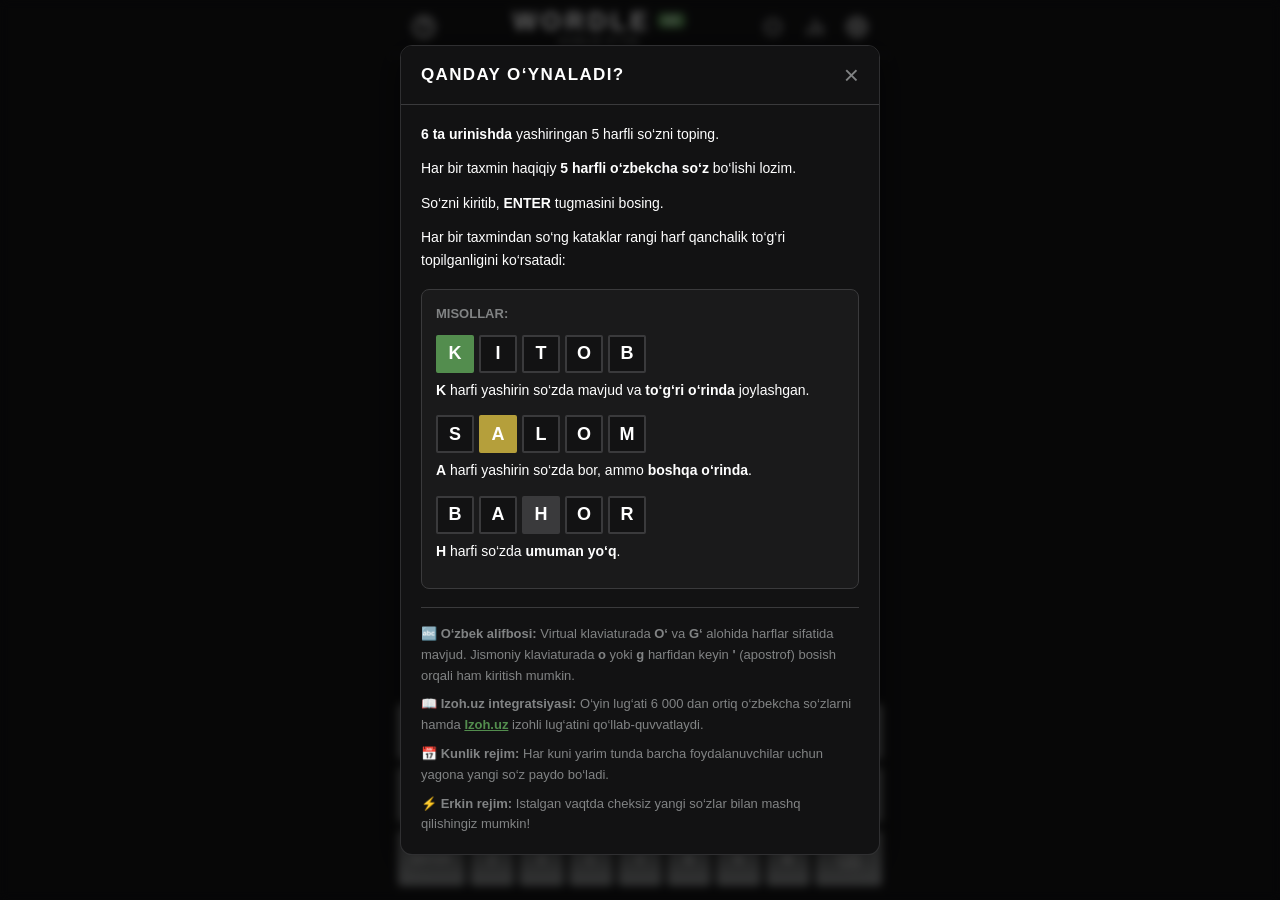
<file: index.html>
<!DOCTYPE html>
<html lang="uz">
<head>
  <meta charset="UTF-8">
  <meta name="viewport" content="width=device-width, initial-scale=1.0, user-scalable=no">
  <title>Wordle O‘zbekcha - So‘ztop O‘yini</title>
  <meta name="description" content="Nyu-York Tayms (NYT) Wordle o'yinining o'zbekcha talqini. 5 harfli so'zni 6 ta urinishda toping!">
  <meta name="theme-color" content="#121213">
  
  <!-- Favicon -->
  <link rel="icon" href="data:image/svg+xml,<svg xmlns=%22http://www.w3.org/2000/svg%22 viewBox=%220 0 100 100%22><rect width=%22100%22 height=%22100%22 rx=%2220%22 fill=%22%23538d4e%22/><text y=%2268%22 font-size=%2260%22 font-weight=%22bold%22 font-family=%22sans-serif%22 fill=%22white%22 text-anchor=%22middle%22 x=%2250%22>W</text></svg>">
  
  <link rel="stylesheet" href="style.css">
</head>
<body>
  <div id="game-container">
    <!-- Yuqori qism (Header) -->
    <header>
      <div class="header-left">
        <button id="help-btn" class="icon-btn" aria-label="Qanday o‘ynaladi" title="Qoidalar">
          <svg viewBox="0 0 24 24" width="24" height="24">
            <circle cx="12" cy="12" r="10" stroke="currentColor" stroke-width="2" fill="none"/>
            <path d="M9.09 9a3 3 0 0 1 5.83 1c0 2-3 3-3 3" stroke="currentColor" stroke-width="2" fill="none" stroke-linecap="round"/>
            <circle cx="12" cy="17" r="1" fill="currentColor"/>
          </svg>
        </button>
      </div>

      <div class="header-center">
        <h1 class="game-title">WORDLE <span class="badge">UZ</span></h1>
        <div id="mode-indicator" class="mode-label">Kunlik o‘yin</div>
      </div>

      <div class="header-right">
        <button id="mode-toggle-btn" class="icon-btn" aria-label="Rejimni almashtirish" title="Kunlik / Erkin rejim">
          <svg viewBox="0 0 24 24" width="22" height="22">
            <path d="M12 2v4M12 18v4M4.93 4.93l2.83 2.83M16.24 16.24l2.83 2.83M2 12h4M18 12h4M4.93 19.07l2.83-2.83M16.24 7.76l2.83-2.83" stroke="currentColor" stroke-width="2" stroke-linecap="round"/>
          </svg>
        </button>
        <button id="stats-btn" class="icon-btn" aria-label="Statistika" title="Statistika">
          <svg viewBox="0 0 24 24" width="22" height="22">
            <path d="M5 20v-6M12 20V4M19 20v-9" stroke="currentColor" stroke-width="2.2" stroke-linecap="round"/>
          </svg>
        </button>
        <button id="settings-btn" class="icon-btn" aria-label="Sozlamalar" title="Sozlamalar">
          <svg viewBox="0 0 24 24" width="22" height="22">
            <circle cx="12" cy="12" r="3" stroke="currentColor" stroke-width="2" fill="none"/>
            <path d="M19.4 15a1.65 1.65 0 0 0 .33 1.82l.06.06a2 2 0 1 1-2.83 2.83l-.06-.06a1.65 1.65 0 0 0-1.82-.33 1.65 1.65 0 0 0-1 1.51V21a2 2 0 1 1-4 0v-.09A1.65 1.65 0 0 0 9 19.4a1.65 1.65 0 0 0-1.82.33l-.06.06a2 2 0 1 1-2.83-2.83l.06-.06a1.65 1.65 0 0 0 .33-1.82 1.65 1.65 0 0 0-1.51-1H3a2 2 0 1 1 0-4h.09A1.65 1.65 0 0 0 4.6 9a1.65 1.65 0 0 0-.33-1.82l-.06-.06a2 2 0 1 1 2.83-2.83l.06.06a1.65 1.65 0 0 0 1.82.33H9a1.65 1.65 0 0 0 1-1.51V3a2 2 0 1 1 4 0v.09a1.65 1.65 0 0 0 1 1.51 1.65 1.65 0 0 0 1.82-.33l.06-.06a2 2 0 1 1 2.83 2.83l-.06.06a1.65 1.65 0 0 0-.33 1.82V9a1.65 1.65 0 0 0 1.51 1H21a2 2 0 1 1 0 4h-.09a1.65 1.65 0 0 0-1.51 1z" stroke="currentColor" stroke-width="2" fill="none"/>
          </svg>
        </button>
      </div>
    </header>

    <!-- Xabarnomalar maydoni (Toasts) -->
    <div id="toast-container" class="toast-container" aria-live="assertive"></div>

    <!-- O'yin kataklari maydoni (Board) -->
    <main id="board-container">
      <div id="board" role="grid" aria-label="So‘z kataklari">
        <!-- 6 qator x 5 katak JS orqali yaratiladi -->
      </div>
    </main>

    <!-- Virtual klaviatura (Keyboard) -->
    <div id="keyboard" role="region" aria-label="Virtual klaviatura">
      <!-- 3 qator klaviatura tugmalari JS orqali render qilinadi -->
    </div>
  </div>

  <!-- MODAL: Qanday o'ynaladi (Help) -->
  <div id="help-modal" class="modal-overlay hidden" role="dialog" aria-modal="true" aria-labelledby="help-title">
    <div class="modal-card">
      <div class="modal-header">
        <h2 id="help-title">QANDAY O‘YNALADI?</h2>
        <button class="close-btn" data-close="help-modal" aria-label="Yopish">&times;</button>
      </div>
      <div class="modal-body">
        <p><strong>6 ta urinishda</strong> yashiringan 5 harfli so‘zni toping.</p>
        <p>Har bir taxmin haqiqiy <strong>5 harfli o‘zbekcha so‘z</strong> bo‘lishi lozim.</p>
        <p>So‘zni kiritib, <strong>ENTER</strong> tugmasini bosing.</p>
        <p>Har bir taxmindan so‘ng kataklar rangi harf qanchalik to‘g‘ri topilganligini ko‘rsatadi:</p>

        <div class="example-box">
          <div class="example-title"><strong>Misollar:</strong></div>
          
          <div class="example-row">
            <div class="mini-grid">
              <div class="tile correct">K</div>
              <div class="tile">I</div>
              <div class="tile">T</div>
              <div class="tile">O</div>
              <div class="tile">B</div>
            </div>
            <p><strong>K</strong> harfi yashirin so‘zda mavjud va <strong>to‘g‘ri o‘rinda</strong> joylashgan.</p>
          </div>

          <div class="example-row">
            <div class="mini-grid">
              <div class="tile">S</div>
              <div class="tile present">A</div>
              <div class="tile">L</div>
              <div class="tile">O</div>
              <div class="tile">M</div>
            </div>
            <p><strong>A</strong> harfi yashirin so‘zda bor, ammo <strong>boshqa o‘rinda</strong>.</p>
          </div>

          <div class="example-row">
            <div class="mini-grid">
              <div class="tile">B</div>
              <div class="tile">A</div>
              <div class="tile absent">H</div>
              <div class="tile">O</div>
              <div class="tile">R</div>
            </div>
            <p><strong>H</strong> harfi so‘zda <strong>umuman yo‘q</strong>.</p>
          </div>
        </div>

        <hr class="divider">
        <div class="mode-info">
          <p>🔤 <strong>O‘zbek alifbosi:</strong> Virtual klaviaturada <strong>O‘</strong> va <strong>G‘</strong> alohida harflar sifatida mavjud. Jismoniy klaviaturada <strong>o</strong> yoki <strong>g</strong> harfidan keyin <strong>'</strong> (apostrof) bosish orqali ham kiritish mumkin.</p>
          <p>📖 <strong>Izoh.uz integratsiyasi:</strong> O‘yin lug‘ati 6 000 dan ortiq o‘zbekcha so‘zlarni hamda <a href="https://izoh.uz" target="_blank" rel="noopener" style="color: var(--color-correct); font-weight: bold;">Izoh.uz</a> izohli lug‘atini qo‘llab-quvvatlaydi.</p>
          <p>📅 <strong>Kunlik rejim:</strong> Har kuni yarim tunda barcha foydalanuvchilar uchun yagona yangi so‘z paydo bo‘ladi.</p>
          <p>⚡ <strong>Erkin rejim:</strong> Istalgan vaqtda cheksiz yangi so‘zlar bilan mashq qilishingiz mumkin!</p>
        </div>
      </div>
      <div class="modal-footer">
        <button class="primary-btn" data-close="help-modal">O‘yinni boshlash</button>
      </div>
    </div>
  </div>

  <!-- MODAL: Statistika (Stats) -->
  <div id="stats-modal" class="modal-overlay hidden" role="dialog" aria-modal="true" aria-labelledby="stats-title">
    <div class="modal-card">
      <div class="modal-header">
        <h2 id="stats-title">STATISTIKA</h2>
        <button class="close-btn" data-close="stats-modal" aria-label="Yopish">&times;</button>
      </div>
      <div class="modal-body">
        <div class="stats-overview">
          <div class="stat-item">
            <div class="stat-val" id="stat-played">0</div>
            <div class="stat-label">O‘yinlar</div>
          </div>
          <div class="stat-item">
            <div class="stat-val" id="stat-win-pct">0%</div>
            <div class="stat-label">G‘alaba %</div>
          </div>
          <div class="stat-item">
            <div class="stat-val" id="stat-cur-streak">0</div>
            <div class="stat-label">Joriy seriya</div>
          </div>
          <div class="stat-item">
            <div class="stat-val" id="stat-max-streak">0</div>
            <div class="stat-label">Eng ko‘p seriya</div>
          </div>
        </div>

        <h3 class="distribution-title">TAXMINLAR TAQSIMOTI</h3>
        <div id="guess-distribution" class="guess-distribution">
          <!-- 1-6 ta urinishlar gistogrammasi JS orqali to'ldiriladi -->
        </div>

        <!-- Izoh.uz so'z ma'nosi havolasi -->
        <div id="izoh-word-card" class="izoh-word-card hidden">
          <div class="izoh-title">Bugungi yashirin so‘z: <strong id="izoh-word-text"></strong></div>
          <a id="izoh-word-link" href="https://izoh.uz" target="_blank" rel="noopener" class="izoh-link-btn">
            📖 Izoh.uz lug‘atida ma’nosini o‘qish &rarr;
          </a>
        </div>

        <div id="stats-footer-panel" class="stats-footer-panel">
          <div class="countdown-section">
            <div class="countdown-label">KEYINGI SO‘ZGACHA:</div>
            <div id="countdown-timer" class="countdown-val">00:00:00</div>
          </div>
          <div class="action-buttons">
            <button id="share-btn" class="share-btn">
              <svg viewBox="0 0 24 24" width="20" height="20" style="margin-right: 6px;">
                <circle cx="18" cy="5" r="3" fill="currentColor"/>
                <circle cx="6" cy="12" r="3" fill="currentColor"/>
                <circle cx="18" cy="19" r="3" fill="currentColor"/>
                <line x1="8.59" y1="13.51" x2="15.42" y2="17.49" stroke="currentColor" stroke-width="2"/>
                <line x1="15.41" y1="6.51" x2="8.59" y2="10.49" stroke="currentColor" stroke-width="2"/>
              </svg>
              ULASHISH
            </button>
            <button id="play-again-btn" class="play-again-btn hidden">
              YANGI SO‘Z
            </button>
          </div>
        </div>
      </div>
    </div>
  </div>

  <!-- MODAL: Sozlamalar (Settings) -->
  <div id="settings-modal" class="modal-overlay hidden" role="dialog" aria-modal="true" aria-labelledby="settings-title">
    <div class="modal-card">
      <div class="modal-header">
        <h2 id="settings-title">SOZLAMALAR</h2>
        <button class="close-btn" data-close="settings-modal" aria-label="Yopish">&times;</button>
      </div>
      <div class="modal-body settings-list">
        <div class="setting-item">
          <div class="setting-text">
            <div class="setting-name">Qiyin rejim (Hard Mode)</div>
            <div class="setting-desc">Topilgan har qanday maslahat keyingi taxminlarda ishlatilishi shart</div>
          </div>
          <label class="switch">
            <input type="checkbox" id="hard-mode-toggle">
            <span class="slider"></span>
          </label>
        </div>

        <div class="setting-item">
          <div class="setting-text">
            <div class="setting-name">Qorong‘i mavzu (Dark Theme)</div>
            <div class="setting-desc">Ko‘zni toliqtirmaydigan qorong‘i dizayn</div>
          </div>
          <label class="switch">
            <input type="checkbox" id="dark-theme-toggle" checked>
            <span class="slider"></span>
          </label>
        </div>

        <div class="setting-item">
          <div class="setting-text">
            <div class="setting-name">Yuqori kontrast (High Contrast)</div>
            <div class="setting-desc">Ranglarni osonroq ajratish uchun kontrast tuslar</div>
          </div>
          <label class="switch">
            <input type="checkbox" id="high-contrast-toggle">
            <span class="slider"></span>
          </label>
        </div>

        <div class="setting-item">
          <div class="setting-text">
            <div class="setting-name">Tovush effektlari (Sound)</div>
            <div class="setting-desc">Tugmalar bosilishi va g‘alaba musiqasi</div>
          </div>
          <label class="switch">
            <input type="checkbox" id="sound-toggle" checked>
            <span class="slider"></span>
          </label>
        </div>

        <hr class="divider">

        <div class="about-section">
          <p><strong>Wordle O‘zbekcha</strong> – mashhur so‘z topish o‘yinining o‘zbek tilidagi talqini.</p>
          <p>Loyiha 100% ochiq kodli bo‘lib, GitHub Pages orqali oson ishga tushirishga moslashtirilgan.</p>
          <div class="credits">
            <span>Versiya 1.0.0</span> &bull; 
            <a href="https://github.com" target="_blank" rel="noopener">GitHub</a>
          </div>
        </div>
      </div>
    </div>
  </div>

  <!-- Skriptlar -->
  <script src="words.js"></script>
  <script src="app.js"></script>
</body>
</html>
</file>
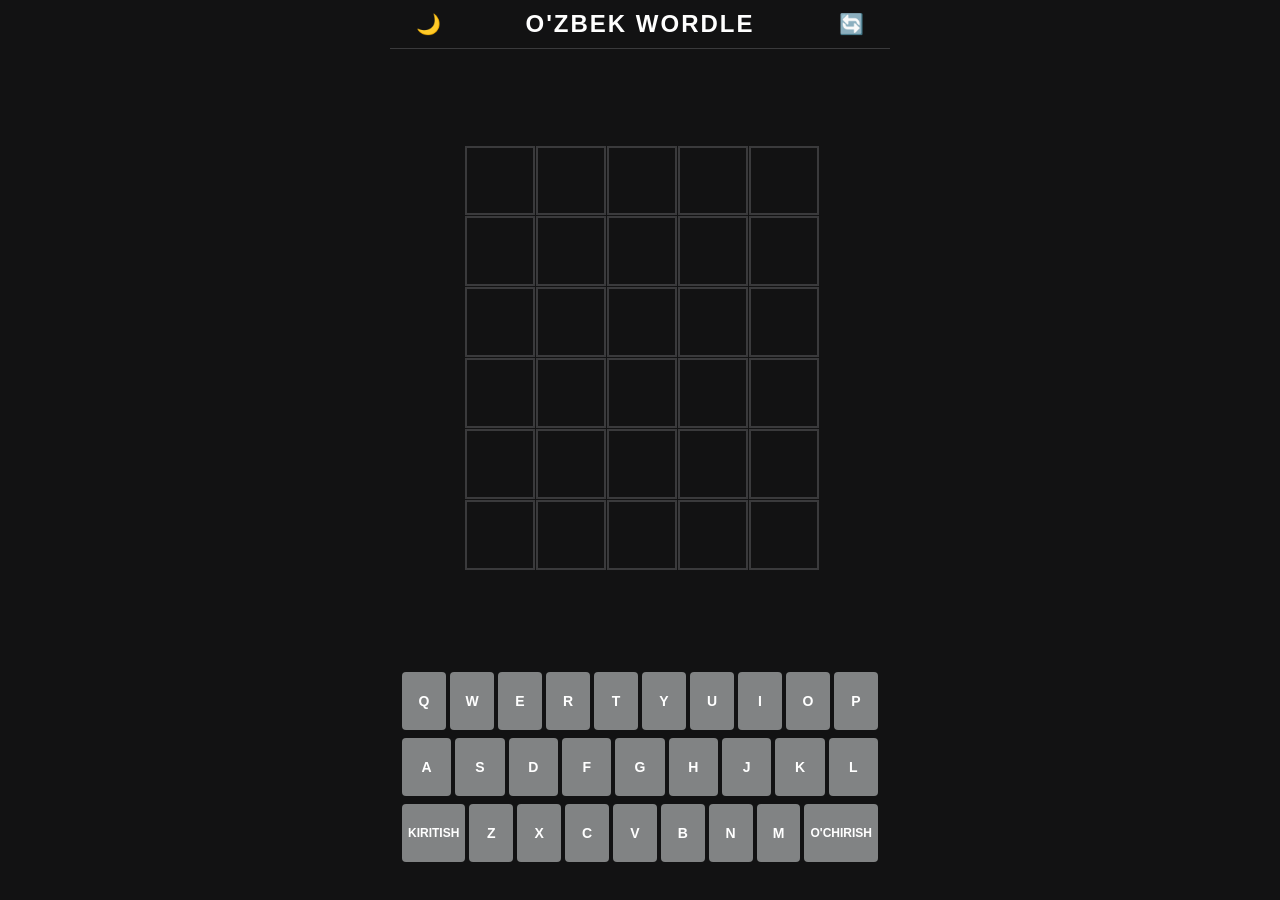
<file: index.html.html>
<!DOCTYPE html>
<html lang="uz">
<head>
    <meta charset="UTF-8">
    <meta name="viewport" content="width=device-width, initial-scale=1.0">
    <title>O'zbekcha Wordle</title>
    <style>
        :root {
            --green: #6aaa64;
            --yellow: #c9b458;
            --gray: #787c7e;
            --dark-gray: #3a3a3c;
            --light-gray: #d3d6da;
            --border: #878a8c;
            --text-color: #1a1a1b;
            --bg-color: #ffffff;
            --key-bg: #d3d6da;
            --key-text: #1a1a1b;
        }

        [data-theme="dark"] {
            --text-color: #ffffff;
            --bg-color: #121213;
            --border: #3a3a3c;
            --key-bg: #818384;
            --key-text: #ffffff;
        }

        body {
            font-family: 'Clear Sans', 'Helvetica Neue', Arial, sans-serif;
            background-color: var(--bg-color);
            color: var(--text-color);
            margin: 0;
            display: flex;
            flex-direction: column;
            align-items: center;
            height: 100vh;
            justify-content: space-between;
            overflow: hidden;
        }

        header {
            display: flex;
            justify-content: space-between;
            align-items: center;
            width: 100%;
            max-width: 500px;
            padding: 10px 20px;
            border-bottom: 1px solid var(--border);
            box-sizing: border-box;
        }

        h1 {
            font-size: 24px;
            font-weight: bold;
            margin: 0;
            letter-spacing: 2px;
            text-transform: uppercase;
        }

        .icon-btn {
            background: none;
            border: none;
            font-size: 20px;
            cursor: pointer;
            color: var(--text-color);
        }

        #game-container {
            display: flex;
            justify-content: center;
            align-items: center;
            flex-grow: 1;
        }

        #grid {
            display: grid;
            grid-template-rows: repeat(6, 1fr);
            grid-gap: 5px;
            width: 350px;
            height: 420px;
        }

        .row {
            display: grid;
            grid-template-columns: repeat(5, 1fr);
            grid-gap: 5px;
        }

        .tile {
            width: 100%;
            height: 100%;
            border: 2px solid var(--border);
            display: flex;
            justify-content: center;
            align-items: center;
            font-size: 32px;
            font-weight: bold;
            text-transform: uppercase;
            user-select: none;
            transition: transform 0.3s ease;
        }

        .tile.filled {
            border-color: var(--dark-gray);
            transform: scale(1.05);
        }

        .tile.correct { background-color: var(--green); color: white; border: none; }
        .tile.present { background-color: var(--yellow); color: white; border: none; }
        .tile.absent { background-color: var(--gray); color: white; border: none; }

        #keyboard {
            width: 100%;
            max-width: 500px;
            padding: 10px;
            box-sizing: border-box;
            margin-bottom: 20px;
        }

        .keyboard-row {
            display: flex;
            justify-content: center;
            width: 100%;
            margin-bottom: 8px;
            touch-action: manipulation;
        }

        .key {
            font-family: inherit;
            background-color: var(--key-bg);
            color: var(--key-text);
            font-weight: bold;
            border: none;
            border-radius: 4px;
            cursor: pointer;
            height: 58px;
            flex: 1;
            margin: 0 2px;
            font-size: 14px;
            display: flex;
            justify-content: center;
            align-items: center;
            user-select: none;
            text-transform: uppercase;
        }

        .key.wide {
            flex: 1.5;
            font-size: 12px;
        }

        .key.correct { background-color: var(--green); color: white; }
        .key.present { background-color: var(--yellow); color: white; }
        .key.absent { background-color: var(--gray); color: white; }

        #toast-container {
            position: absolute;
            top: 70px;
            left: 50%;
            transform: translateX(-50%);
            z-index: 100;
            display: flex;
            flex-direction: column;
            gap: 10px;
        }

        .toast {
            background-color: var(--text-color);
            color: var(--bg-color);
            padding: 10px 20px;
            border-radius: 4px;
            font-weight: bold;
            font-size: 14px;
            box-shadow: 0 4px 6px rgba(0,0,0,0.1);
            animation: fadeInOut 2s ease forwards;
        }

        @keyframes fadeInOut {
            0% { opacity: 0; transform: translateY(-10px); }
            15% { opacity: 1; transform: translateY(0); }
            85% { opacity: 1; transform: translateY(0); }
            100% { opacity: 0; transform: translateY(-10px); }
        }
    </style>
</head>
<body data-theme="dark">

    <header>
        <button class="icon-btn" id="theme-toggle">🌙</button>
        <h1>O'ZBEK WORDLE</h1>
        <button class="icon-btn" id="restart-btn">🔄</button>
    </header>

    <div id="toast-container"></div>

    <div id="game-container">
        <div id="grid"></div>
    </div>

    <div id="keyboard">
        <div class="keyboard-row">
            <button class="key" data-key="Q">Q</button>
            <button class="key" data-key="W">W</button>
            <button class="key" data-key="E">E</button>
            <button class="key" data-key="R">R</button>
            <button class="key" data-key="T">T</button>
            <button class="key" data-key="Y">Y</button>
            <button class="key" data-key="U">U</button>
            <button class="key" data-key="I">I</button>
            <button class="key" data-key="O">O</button>
            <button class="key" data-key="P">P</button>
        </div>
        <div class="keyboard-row">
            <button class="key" data-key="A">A</button>
            <button class="key" data-key="S">S</button>
            <button class="key" data-key="D">D</button>
            <button class="key" data-key="F">F</button>
            <button class="key" data-key="G">G</button>
            <button class="key" data-key="H">H</button>
            <button class="key" data-key="J">J</button>
            <button class="key" data-key="K">K</button>
            <button class="key" data-key="L">L</button>
        </div>
        <div class="keyboard-row">
            <button class="key wide" data-key="ENTER">Kiritish</button>
            <button class="key" data-key="Z">Z</button>
            <button class="key" data-key="X">X</button>
            <button class="key" data-key="C">C</button>
            <button class="key" data-key="V">V</button>
            <button class="key" data-key="B">B</button>
            <button class="key" data-key="N">N</button>
            <button class="key" data-key="M">M</button>
            <button class="key wide" data-key="BACKSPACE">O'chirish</button>
        </div>
    </div>

    <script>
        // O'zbekcha 5 harfli so'zlar bazasi (Target words)
        const TARGET_WORDS = [
            "KITOB", "QALAM", "MAKTAB", "OLMAQ", "ANORV", "TOSHKENT", "SAMAR", "BOGCH", 
            "YURAK", "BULOQ", "DARYO", "OSMON", "YULDUZ", "NONVO", "TOZAL", "BAHOR", 
            "QISHLO", "YAXSHI", "BILIM", "OQUVCHI", "TINCH", "VATAN", "DOSTV", "UYCHI",
            "MASHQ", "PAXTA", "QUYOSH", "SHAMO", "YOMGIR", "BOLAL", "ATIRG", "MEVAH"
        ];
        
        // Clean up to strictly 5-letter standard words for reliable gameplay
        const UZBEK_WORDS = [
            "KITOB", "YURAK", "BULUT", "DARYO", "OSMON", "BAHOR", "KUZGI", "QISHI",
            "Yozgi", "SHAHAR", "QISHLOQ", "MAKTAB", "TALABA", "BILIM", "TINCH", "VATAN",
            "DOSTI", "MASHQ", "PAXTA", "QUYOSH", "YOMGIR", "BOLALAR", "OLMA", "ANOR",
            "UZUM", "QOVUN", "TARVUZ", "NONVO", "TOZA", "ISSIQ", "SOVUQ", "YAXSHI",
            "YOMON", "BALAND", "PAST", "KATTA", "KICHIK", "TEZ", "SEKIN", "OQIN",
            "QORA", "QIZIL", "YASIL", "SARIQ", "HAKAM", "AHVOL", "AMALI", "ARZON",
            "QIMMAT", "BAXT", "OMAD", "ZAFAR", "GOLIB", "KUMUSH", "OLTIN", "TEMIR",
            "PAXTA", "SHARQ", "G‘ARB", "SHIMOL", "JANUB", "BOLTA", "PICHOQ", "QASAM"
        ];

        let target = "";
        let guesses = Array(6).fill("");
        let currentGuessIndex = 0;
        let isGameOver = false;

        const gridEl = document.getElementById("grid");
        const toastContainer = document.getElementById("toast-container");

        function initGame() {
            // Pick random word
            target = UZBEK_WORDS[Math.floor(Math.random() * UZBEK_WORDS.length)];
            guesses = Array(6).fill("");
            currentGuessIndex = 0;
            isGameOver = false;
            
            gridEl.innerHTML = "";
            for (let i = 0; i < 6; i++) {
                const row = document.createElement("div");
                row.className = "row";
                for (let j = 0; j < 5; j++) {
                    const tile = document.createElement("div");
                    tile.className = "tile";
                    row.appendChild(tile);
                }
                gridEl.appendChild(row);
            }

            // Reset keyboard styles
            document.querySelectorAll(".key").forEach(key => {
                key.className = "key" + (key.dataset.key === "ENTER" || key.dataset.key === "BACKSPACE" ? " wide" : "");
            });
        }

        function showToast(message) {
            const toast = document.createElement("div");
            toast.className = "toast";
            toast.innerText = message;
            toastContainer.appendChild(toast);
            setTimeout(() => toast.remove(), 2000);
        }

        function handleKeyPress(key) {
            if (isGameOver) return;

            if (key === "ENTER") {
                if (guesses[currentGuessIndex].length < 5) {
                    showToast("Harflar yetarli emas!");
                    return;
                }
                checkGuess();
            } else if (key === "BACKSPACE") {
                if (guesses[currentGuessIndex].length > 0) {
                    guesses[currentGuessIndex] = guesses[currentGuessIndex].slice(0, -1);
                    updateGrid();
                }
            } else {
                if (guesses[currentGuessIndex].length < 5 && /^[A-ZĞ‘ŞÇÜÖİ]$/.test(key)) {
                    guesses[currentGuessIndex] += key;
                    updateGrid();
                }
            }
        }

        function updateGrid() {
            const row = gridEl.children[currentGuessIndex];
            const currentWord = guesses[currentGuessIndex];
            for (let i = 0; i < 5; i++) {
                const tile = row.children[i];
                tile.innerText = currentWord[i] || "";
                if (currentWord[i]) {
                    tile.classList.add("filled");
                } else {
                    tile.classList.remove("filled");
                }
            }
        }

        function checkGuess() {
            const guess = guesses[currentGuessIndex];
            
            const row = gridEl.children[currentGuessIndex];
            const targetChars = target.split("");
            const guessChars = guess.split("");
            const statuses = Array(5).fill("absent");

            // Check correct positions
            for (let i = 0; i < 5; i++) {
                if (guessChars[i] === targetChars[i]) {
                    statuses[i] = "correct";
                    targetChars[i] = null;
                    guessChars[i] = null;
                }
            }

            // Check present positions
            for (let i = 0; i < 5; i++) {
                if (guessChars[i] !== null) {
                    const index = targetChars.indexOf(guessChars[i]);
                    if (index > -1) {
                        statuses[i] = "present";
                        targetChars[index] = null;
                    }
                }
            }

            // Apply styles to tiles and keyboard
            for (let i = 0; i < 5; i++) {
                const tile = row.children[i];
                tile.classList.add(statuses[i]);
                updateKeyColor(guess[i], statuses[i]);
            }

            if (guess === target) {
                showToast("Tabriklaymiz, yutdingiz! 🎉");
                isGameOver = true;
                return;
            }

            currentGuessIndex++;
            if (currentGuessIndex === 6) {
                showToast(`O'yin tugadi! So'z: ${target}`);
                isGameOver = true;
            }
        }

        function updateKeyColor(letter, status) {
            const key = document.querySelector(`.key[data-key="${letter}"]`);
            if (!key) return;
            if (key.classList.contains("correct")) return;
            if (key.classList.contains("present") && status === "absent") return;
            key.className = `key ${status}`;
        }

        // Event listeners for on-screen keyboard
        document.querySelectorAll(".key").forEach(button => {
            button.addEventListener("click", () => {
                handleKeyPress(button.dataset.key);
            });
        });

        // Event listener for physical keyboard
        document.addEventListener("keydown", (e) => {
            let key = e.key.toUpperCase();
            if (key === "ENTER") handleKeyPress("ENTER");
            else if (key === "BACKSPACE") handleKeyPress("BACKSPACE");
            else handleKeyPress(key);
        });

        // Restart button
        document.getElementById("restart-btn").addEventListener("click", initGame);

        // Theme toggle
        document.getElementById("theme-toggle").addEventListener("click", () => {
            const body = document.body;
            const isDark = body.getAttribute("data-theme") === "dark";
            body.setAttribute("data-theme", isDark ? "light" : "dark");
            document.getElementById("theme-toggle").innerText = isDark ? "☀️" : "🌙";
        });

        // Initialize on load
        initGame();
    </script>
</body>
</html>
</file>
<file: style.css>
/* ==========================================================================
   Wordle O'zbekcha (Uzbek Wordle) - Asosiy stillar
   NYT Wordle dizayni va xususiyatlariga to'liq moslashtirilgan
   ========================================================================== */

:root {
  /* Standart ranglar (Dark Theme asosida) */
  --bg-primary: #121213;
  --bg-secondary: #1a1a1b;
  --text-primary: #ffffff;
  --text-secondary: #818384;
  --border-subtle: #3a3a3c;
  --border-filled: #565758;

  /* Wordle katak va klaviatura ranglari */
  --color-correct: #538d4e;       /* Yashil */
  --color-present: #b59f3b;       /* Sariq */
  --color-absent: #3a3a3c;        /* Kulrang */
  --color-empty: #121213;

  --key-bg: #818384;
  --key-text: #ffffff;
  --key-bg-active: #9da0a2;

  --modal-bg: #121213;
  --modal-border: #2f2f31;
  --switch-off: #3a3a3c;
  --switch-on: #538d4e;

  --font-family: -apple-system, BlinkMacSystemFont, "Segoe UI", Roboto, Helvetica, Arial, sans-serif;
  --header-height: 55px;
}

/* Yorug' mavzu (Light Theme) */
body.light-theme {
  --bg-primary: #ffffff;
  --bg-secondary: #f6f7f8;
  --text-primary: #1a1a1b;
  --text-secondary: #787c7e;
  --border-subtle: #d3d6da;
  --border-filled: #878a8c;

  --color-correct: #6aaa64;
  --color-present: #c9b458;
  --color-absent: #787c7e;
  --color-empty: #ffffff;

  --key-bg: #d3d6da;
  --key-text: #1a1a1b;
  --key-bg-active: #b5b8bb;

  --modal-bg: #ffffff;
  --modal-border: #e2e4e6;
  --switch-off: #cccccc;
  --switch-on: #6aaa64;
}

/* Yuqori kontrast rejimi (High Contrast Mode) */
body.high-contrast {
  --color-correct: #f5793a;       /* To'q sariq (Orange) */
  --color-present: #85c0f9;       /* Havorang (Sky Blue) */
  --switch-on: #f5793a;
}

/* Umumiy sozlamalar */
* {
  box-sizing: border-box;
  margin: 0;
  padding: 0;
  -webkit-tap-highlight-color: transparent;
  user-select: none;
}

html, body {
  width: 100%;
  height: 100%;
  background-color: var(--bg-primary);
  color: var(--text-primary);
  font-family: var(--font-family);
  overflow: hidden;
  transition: background-color 0.25s ease, color 0.25s ease;
}

/* Asosiy konteyner */
#game-container {
  display: flex;
  flex-direction: column;
  justify-content: space-between;
  align-items: center;
  width: 100%;
  max-width: 500px;
  height: 100%;
  margin: 0 auto;
  position: relative;
}

/* Header (Yuqori panel) */
header {
  display: flex;
  justify-content: space-between;
  align-items: center;
  width: 100%;
  height: var(--header-height);
  padding: 0 16px;
  border-bottom: 1px solid var(--border-subtle);
  flex-shrink: 0;
}

.header-left, .header-right {
  display: flex;
  align-items: center;
  gap: 8px;
}

.header-center {
  text-align: center;
}

.game-title {
  font-size: 26px;
  font-weight: 800;
  letter-spacing: 0.15em;
  line-height: 1;
  display: flex;
  align-items: center;
  justify-content: center;
  gap: 6px;
}

.badge {
  font-size: 11px;
  padding: 2px 6px;
  background-color: var(--color-correct);
  color: #ffffff;
  border-radius: 4px;
  font-weight: 700;
  letter-spacing: 0.05em;
}

.mode-label {
  font-size: 10px;
  font-weight: 600;
  letter-spacing: 0.1em;
  color: var(--text-secondary);
  text-transform: uppercase;
  margin-top: 2px;
}

.icon-btn {
  background: none;
  border: none;
  cursor: pointer;
  color: var(--text-primary);
  display: flex;
  align-items: center;
  justify-content: center;
  padding: 6px;
  border-radius: 50%;
  transition: background-color 0.15s ease, transform 0.1s ease;
}

.icon-btn:hover {
  background-color: rgba(128, 128, 128, 0.15);
}

.icon-btn:active {
  transform: scale(0.92);
}

/* Xabarnomalar (Toasts) */
.toast-container {
  position: absolute;
  top: 65px;
  left: 50%;
  transform: translateX(-50%);
  display: flex;
  flex-direction: column;
  align-items: center;
  gap: 8px;
  z-index: 1000;
  pointer-events: none;
  width: 90%;
  max-width: 380px;
}

.toast {
  background-color: var(--text-primary);
  color: var(--bg-primary);
  font-weight: 700;
  font-size: 14px;
  padding: 12px 18px;
  border-radius: 6px;
  box-shadow: 0 4px 15px rgba(0, 0, 0, 0.35);
  animation: toast-in 0.2s cubic-bezier(0.18, 0.89, 0.32, 1.28);
  pointer-events: auto;
  text-align: center;
}

.toast.fade-out {
  animation: toast-out 0.3s forwards ease;
}

@keyframes toast-in {
  from { opacity: 0; transform: translateY(-15px) scale(0.9); }
  to { opacity: 1; transform: translateY(0) scale(1); }
}

@keyframes toast-out {
  from { opacity: 1; transform: translateY(0); }
  to { opacity: 0; transform: translateY(-10px); }
}

/* O'yin maydoni (Board) */
#board-container {
  display: flex;
  justify-content: center;
  align-items: center;
  flex-grow: 1;
  overflow: hidden;
  width: 100%;
  padding: 10px 0;
}

#board {
  display: grid;
  grid-template-rows: repeat(6, 1fr);
  grid-gap: 5px;
  width: 330px;
  height: 396px;
  max-width: 100%;
  max-height: 100%;
}

.row {
  display: grid;
  grid-template-columns: repeat(5, 1fr);
  grid-gap: 5px;
}

.tile {
  width: 100%;
  height: 100%;
  border: 2px solid var(--border-subtle);
  display: flex;
  justify-content: center;
  align-items: center;
  font-size: 28px;
  font-weight: 700;
  text-transform: uppercase;
  color: var(--text-primary);
  background-color: var(--color-empty);
  border-radius: 2px;
  perspective: 1000px;
}

.tile.narrow-text {
  font-size: 23px;
  letter-spacing: -0.5px;
}

.tile[data-state="active"] {
  border-color: var(--border-filled);
  animation: pop 0.1s ease-in-out;
}

.tile[data-state="correct"],
.tile.correct {
  background-color: var(--color-correct) !important;
  border-color: var(--color-correct) !important;
  color: #ffffff !important;
}

.tile[data-state="present"],
.tile.present {
  background-color: var(--color-present) !important;
  border-color: var(--color-present) !important;
  color: #ffffff !important;
}

.tile[data-state="absent"],
.tile.absent {
  background-color: var(--color-absent) !important;
  border-color: var(--color-absent) !important;
  color: #ffffff !important;
}

/* Kataklar animatsiyalari */
@keyframes pop {
  0% { transform: scale(0.9); }
  50% { transform: scale(1.12); }
  100% { transform: scale(1); }
}

.row.shake {
  animation: shake 0.5s ease;
}

@keyframes shake {
  10%, 90% { transform: translateX(-3px); }
  20%, 80% { transform: translateX(5px); }
  30%, 50%, 70% { transform: translateX(-6px); }
  40%, 60% { transform: translateX(6px); }
}

.tile.bounce {
  animation: bounce 0.5s ease;
}

@keyframes bounce {
  0%, 20% { transform: translateY(0); }
  40% { transform: translateY(-26px); }
  50% { transform: translateY(0); }
  60% { transform: translateY(-12px); }
  80% { transform: translateY(0); }
}

.tile.flip {
  animation: flip 0.5s ease forwards;
}

@keyframes flip {
  0% {
    transform: rotateX(0deg);
  }
  50% {
    transform: rotateX(90deg);
  }
  100% {
    transform: rotateX(0deg);
  }
}

/* Virtual klaviatura (Keyboard) */
#keyboard {
  width: 100%;
  max-width: 500px;
  padding: 0 8px 14px 8px;
  display: flex;
  flex-direction: column;
  gap: 7px;
  flex-shrink: 0;
}

.keyboard-row {
  display: flex;
  width: 100%;
  gap: 5px;
  justify-content: center;
}

.key {
  font-family: inherit;
  font-size: 13px;
  font-weight: 700;
  height: 56px;
  border-radius: 4px;
  border: none;
  background-color: var(--key-bg);
  color: var(--key-text);
  flex: 1;
  min-width: 0;
  padding: 0 1px;
  display: flex;
  justify-content: center;
  align-items: center;
  cursor: pointer;
  text-transform: uppercase;
  touch-action: manipulation;
  transition: background-color 0.2s ease, transform 0.08s ease;
}

.key:active {
  background-color: var(--key-bg-active);
  transform: scale(0.96);
}

.key.wide {
  flex: 1.4;
  font-size: 11.5px;
  padding: 0 4px;
}

.key[data-state="correct"] {
  background-color: var(--color-correct) !important;
  color: #ffffff !important;
}

.key[data-state="present"] {
  background-color: var(--color-present) !important;
  color: #ffffff !important;
}

.key[data-state="absent"] {
  background-color: var(--color-absent) !important;
  color: #ffffff !important;
  opacity: 0.65;
}

/* Modallar (Help, Stats, Settings) */
.modal-overlay {
  position: fixed;
  top: 0;
  left: 0;
  width: 100%;
  height: 100%;
  background-color: rgba(0, 0, 0, 0.6);
  backdrop-filter: blur(4px);
  display: flex;
  justify-content: center;
  align-items: center;
  z-index: 2000;
  padding: 16px;
  opacity: 1;
  transition: opacity 0.2s ease;
}

.modal-overlay.hidden {
  display: none;
  opacity: 0;
}

.modal-card {
  background-color: var(--modal-bg);
  color: var(--text-primary);
  border: 1px solid var(--modal-border);
  border-radius: 12px;
  width: 100%;
  max-width: 480px;
  max-height: 90vh;
  overflow-y: auto;
  box-shadow: 0 10px 30px rgba(0, 0, 0, 0.5);
  display: flex;
  flex-direction: column;
  animation: modal-enter 0.2s cubic-bezier(0.16, 1, 0.3, 1);
}

@keyframes modal-enter {
  from { transform: translateY(20px) scale(0.96); opacity: 0; }
  to { transform: translateY(0) scale(1); opacity: 1; }
}

.modal-header {
  display: flex;
  justify-content: space-between;
  align-items: center;
  padding: 16px 20px;
  border-bottom: 1px solid var(--border-subtle);
}

.modal-header h2 {
  font-size: 17px;
  font-weight: 800;
  letter-spacing: 0.08em;
  text-transform: uppercase;
}

.close-btn {
  background: none;
  border: none;
  font-size: 26px;
  line-height: 1;
  cursor: pointer;
  color: var(--text-secondary);
  transition: color 0.15s ease;
}

.close-btn:hover {
  color: var(--text-primary);
}

.modal-body {
  padding: 18px 20px;
  font-size: 14px;
  line-height: 1.6;
}

.modal-body p {
  margin-bottom: 12px;
}

.example-box {
  margin: 18px 0;
  padding: 14px;
  background-color: var(--bg-secondary);
  border-radius: 8px;
  border: 1px solid var(--border-subtle);
}

.example-title {
  font-size: 13px;
  text-transform: uppercase;
  color: var(--text-secondary);
  margin-bottom: 10px;
}

.example-row {
  margin-bottom: 14px;
}

.example-row:last-child {
  margin-bottom: 0;
}

.mini-grid {
  display: flex;
  gap: 5px;
  margin-bottom: 6px;
}

.mini-grid .tile {
  width: 38px;
  height: 38px;
  font-size: 18px;
}

.divider {
  border: none;
  border-top: 1px solid var(--border-subtle);
  margin: 16px 0;
}

.mode-info p {
  font-size: 13px;
  color: var(--text-secondary);
  margin-bottom: 8px;
}

.modal-footer {
  padding: 14px 20px 20px 20px;
  display: flex;
  justify-content: center;
}

.primary-btn {
  background-color: var(--color-correct);
  color: #ffffff;
  border: none;
  font-family: inherit;
  font-size: 15px;
  font-weight: 700;
  padding: 12px 30px;
  border-radius: 6px;
  cursor: pointer;
  transition: opacity 0.15s ease, transform 0.1s ease;
}

.primary-btn:hover {
  opacity: 0.9;
}

.primary-btn:active {
  transform: scale(0.97);
}

/* Statistika Modal elementlari */
.stats-overview {
  display: flex;
  justify-content: space-around;
  margin-bottom: 22px;
  text-align: center;
}

.stat-item {
  flex: 1;
}

.stat-val {
  font-size: 32px;
  font-weight: 800;
  line-height: 1.1;
}

.stat-label {
  font-size: 11px;
  color: var(--text-secondary);
  text-transform: uppercase;
  letter-spacing: 0.05em;
  margin-top: 4px;
}

.distribution-title {
  font-size: 13px;
  font-weight: 700;
  letter-spacing: 0.08em;
  text-transform: uppercase;
  margin-bottom: 12px;
}

.guess-distribution {
  display: flex;
  flex-direction: column;
  gap: 6px;
  margin-bottom: 20px;
}

.dist-row {
  display: flex;
  align-items: center;
  gap: 8px;
  font-size: 13px;
  font-weight: 700;
}

.dist-num {
  width: 14px;
  text-align: right;
  color: var(--text-secondary);
}

.dist-bar-wrap {
  flex-grow: 1;
  background-color: transparent;
}

.dist-bar {
  background-color: var(--key-bg);
  color: #ffffff;
  padding: 3px 8px;
  border-radius: 3px;
  text-align: right;
  min-width: 24px;
  font-size: 12px;
  font-weight: 700;
  transition: width 0.4s ease;
}

.dist-bar.highlight {
  background-color: var(--color-correct);
}

/* Izoh.uz so'z ta'rifi kartochkasi */
.izoh-word-card {
  background-color: var(--bg-secondary);
  border: 1px solid var(--border-subtle);
  border-radius: 8px;
  padding: 12px 14px;
  margin-bottom: 16px;
  text-align: center;
}

.izoh-word-card.hidden {
  display: none;
}

.izoh-title {
  font-size: 13px;
  color: var(--text-secondary);
  margin-bottom: 8px;
}

.izoh-title strong {
  color: var(--color-correct);
  font-size: 16px;
  text-transform: uppercase;
  letter-spacing: 0.05em;
}

.izoh-link-btn {
  display: inline-block;
  background-color: transparent;
  color: #2e78d2;
  font-weight: 700;
  font-size: 13px;
  text-decoration: none;
  padding: 6px 12px;
  border: 1px solid #2e78d2;
  border-radius: 6px;
  transition: all 0.15s ease;
}

.izoh-link-btn:hover {
  background-color: #2e78d2;
  color: #ffffff;
}

.stats-footer-panel {
  display: flex;
  align-items: center;
  justify-content: space-between;
  border-top: 1px solid var(--border-subtle);
  padding-top: 16px;
  margin-top: 10px;
}

.countdown-section {
  text-align: left;
}

.countdown-label {
  font-size: 11px;
  font-weight: 700;
  color: var(--text-secondary);
  letter-spacing: 0.05em;
}

.countdown-val {
  font-size: 24px;
  font-weight: 800;
  letter-spacing: 0.05em;
  margin-top: 2px;
}

.action-buttons {
  display: flex;
  gap: 10px;
}

.share-btn {
  background-color: var(--color-correct);
  color: #ffffff;
  border: none;
  font-family: inherit;
  font-size: 14px;
  font-weight: 700;
  padding: 11px 18px;
  border-radius: 6px;
  cursor: pointer;
  display: flex;
  align-items: center;
  justify-content: center;
  transition: opacity 0.15s ease, transform 0.1s ease;
}

.share-btn:hover {
  opacity: 0.9;
}

.share-btn:active {
  transform: scale(0.96);
}

.play-again-btn {
  background-color: #2e78d2;
  color: #ffffff;
  border: none;
  font-family: inherit;
  font-size: 13px;
  font-weight: 700;
  padding: 11px 16px;
  border-radius: 6px;
  cursor: pointer;
  transition: opacity 0.15s ease;
}

.play-again-btn.hidden {
  display: none;
}

/* Sozlamalar (Settings) */
.settings-list {
  display: flex;
  flex-direction: column;
}

.setting-item {
  display: flex;
  justify-content: space-between;
  align-items: center;
  padding: 14px 0;
  border-bottom: 1px solid var(--border-subtle);
}

.setting-text {
  padding-right: 16px;
}

.setting-name {
  font-size: 15px;
  font-weight: 600;
}

.setting-desc {
  font-size: 12px;
  color: var(--text-secondary);
  margin-top: 2px;
}

/* Toggle Switch (iOS uslubidagi tugmacha) */
.switch {
  position: relative;
  display: inline-block;
  width: 48px;
  height: 26px;
  flex-shrink: 0;
}

.switch input {
  opacity: 0;
  width: 0;
  height: 0;
}

.slider {
  position: absolute;
  cursor: pointer;
  top: 0;
  left: 0;
  right: 0;
  bottom: 0;
  background-color: var(--switch-off);
  transition: 0.25s ease;
  border-radius: 26px;
}

.slider:before {
  position: absolute;
  content: "";
  height: 20px;
  width: 20px;
  left: 3px;
  bottom: 3px;
  background-color: #ffffff;
  transition: 0.25s ease;
  border-radius: 50%;
}

input:checked + .slider {
  background-color: var(--switch-on);
}

input:checked + .slider:before {
  transform: translateX(22px);
}

.about-section {
  font-size: 12px;
  color: var(--text-secondary);
  line-height: 1.5;
}

.about-section strong {
  color: var(--text-primary);
}

.about-section a {
  color: var(--color-correct);
  text-decoration: none;
}

.about-section a:hover {
  text-decoration: underline;
}

.credits {
  margin-top: 10px;
  font-size: 11px;
}

/* Kichik va katta ekranlarga moslashuvchanlik */
@media (max-height: 650px) {
  :root {
    --header-height: 45px;
  }
  .game-title {
    font-size: 20px;
  }
  #board {
    width: 270px;
    height: 324px;
  }
  .tile {
    font-size: 24px;
  }
  .key {
    height: 48px;
    font-size: 12px;
  }
}

@media (max-width: 360px) {
  .key {
    font-size: 11px;
    height: 52px;
  }
  .key.wide {
    font-size: 10px;
  }
}
</file>
